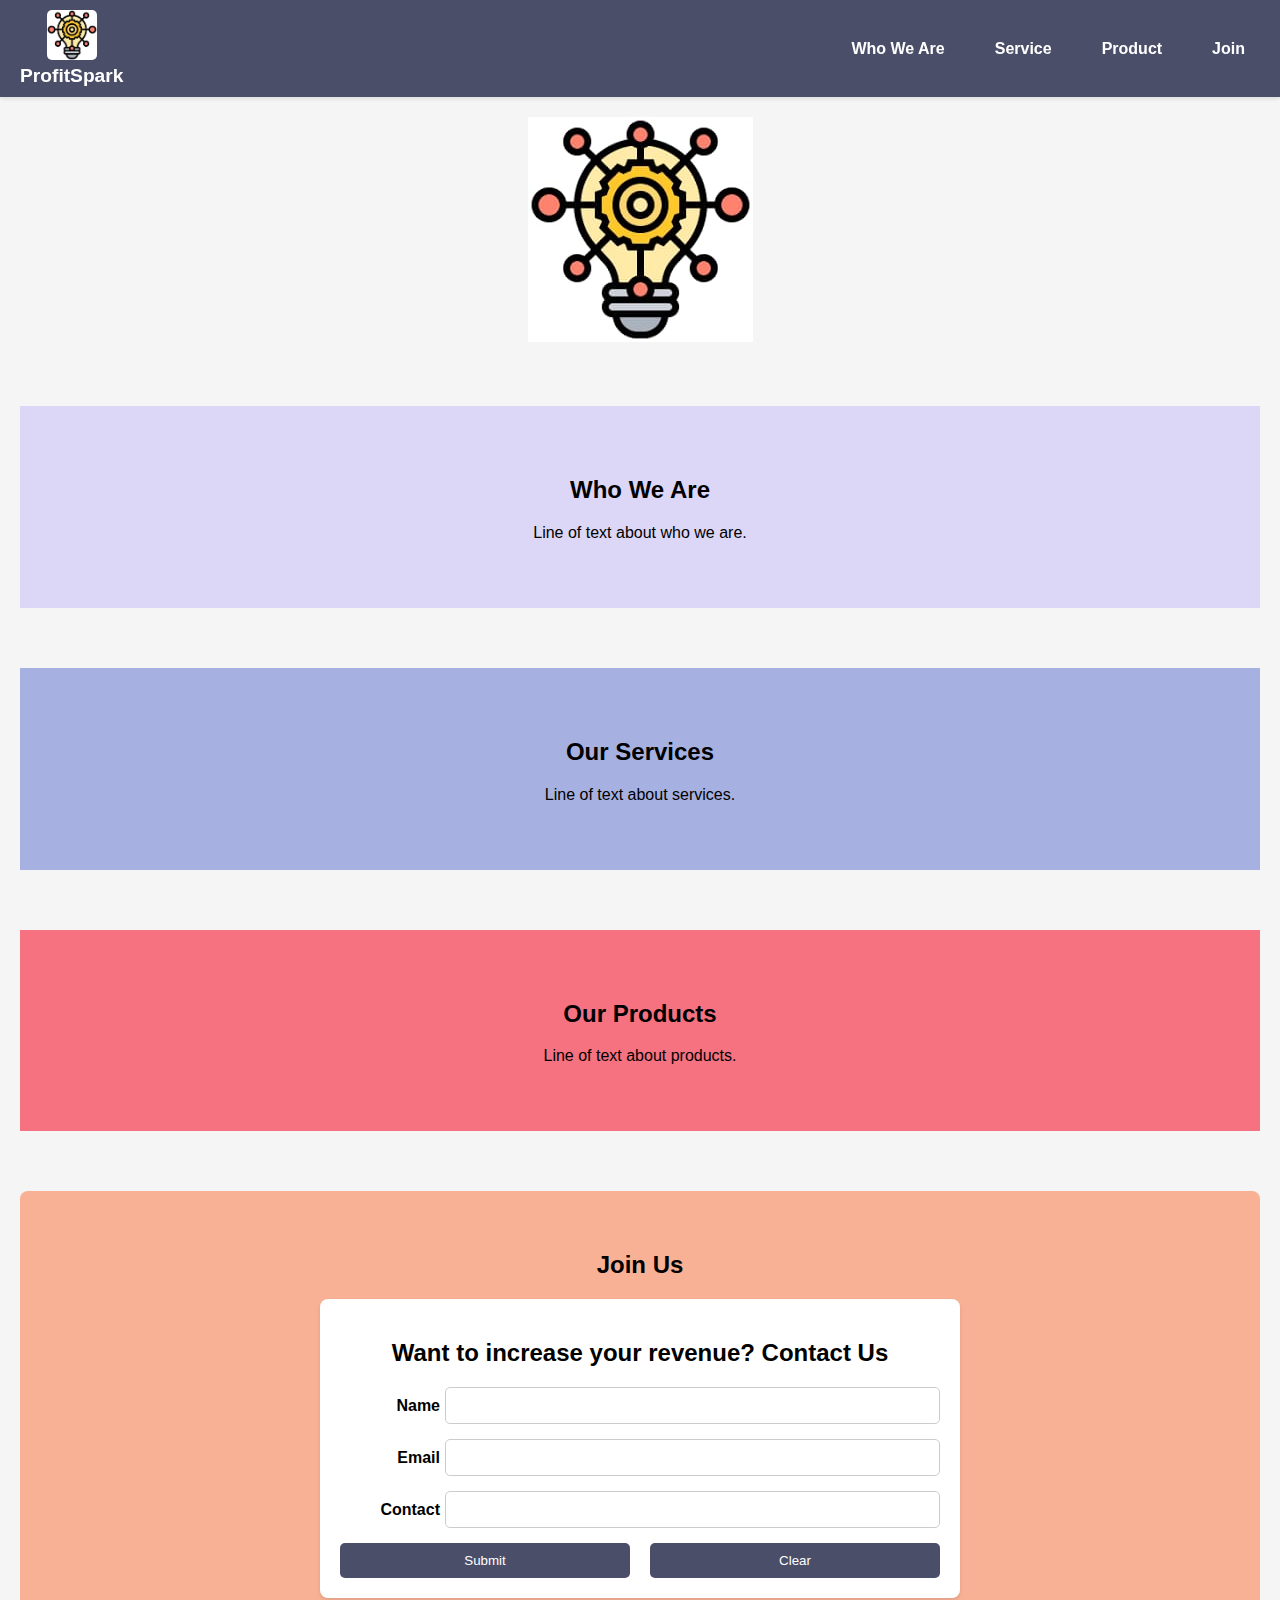
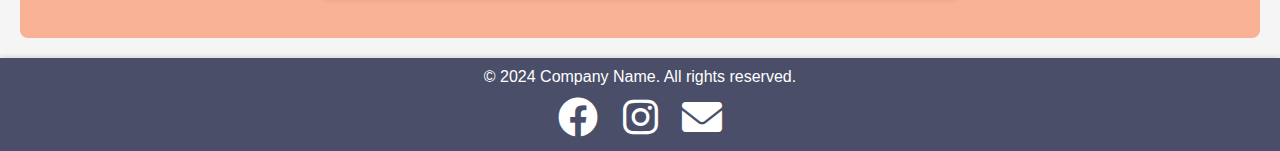
<file: index.html>
<!DOCTYPE html>
<html lang="en">
<head>
    <meta charset="UTF-8">
    <meta name="viewport" content="width=device-width, initial-scale=1.0">
    <title>Company Web Page</title>
    <link rel="stylesheet" href="https://cdnjs.cloudflare.com/ajax/libs/font-awesome/6.0.0/css/all.min.css">
    <link rel="stylesheet" href="styles.css">
</head>
<body>
    <header>
        <div class="logo-container">
            <img src="Image1.jpg" alt="Company Logo">
            <span class="company-name">ProfitSpark</span>
        </div>
        <nav>
            <div>
                <a href="#who-we-are">Who We Are</a>
                <ul>
                    <li><a href="#who-we-are">About Us</a></li>
                    <li><a href="#who-we-are">Our Team</a></li>
                </ul>
            </div>
            <div>
                <a href="#service">Service</a>
                <ul>
                    <li><a href="#service">Consulting</a></li>
                    <li><a href="#service">Support</a></li>
                </ul>
            </div>
            <div>
                <a href="#product">Product</a>
                <ul>
                    <li><a href="#product">Product 1</a></li>
                    <li><a href="#product">Product 2</a></li>
                </ul>
            </div>
            <a href="#join">Join</a>
        </nav>
    </header>
    
    <div class="content">
       <div class="carousel-container">
    <div class="carousel-inner">
        <div class="carousel-item">
            <img src="Image1.jpg" alt="Image 1">
        </div>
        <div class="carousel-item">
            <img src="Image2.jpg" alt="Image 2">
        </div>
        <div class="carousel-item">
            <img src="Image3.jpg" alt="Image 3">
        </div>
        <div class="carousel-item">
            <img src="Image4.jpg" alt="Image 4">
        </div>
        <div class="carousel-item">
            <img src="Image1.jpg" alt="Image 1">
        </div>
    </div>
</div>


        <section id="who-we-are" class="section">
            <h2>Who We Are</h2>
            <p>Line of text about who we are.</p>
        </section>
        <section id="service" class="section">
            <h2>Our Services</h2>
            <p>Line of text about services.</p>
        </section>
        <section id="product" class="section">
            <h2>Our Products</h2>
            <p>Line of text about products.</p>
        </section>
        <section id="join" class="section">
            <h2>Join Us</h2>
            <div class="contact-form">
                <h2>Want to increase your revenue? Contact Us</h2>
                <form action="submit.php" method="POST">
                    <div class="form-group">
                        <label for="name">Name</label>
                        <input type="text" id="name" name="name" required>
                    </div>
                    <div class="form-group">
                        <label for="email">Email</label>
                        <input type="email" id="email" name="email" required>
                    </div>
                    <div class="form-group">
                        <label for="contact">Contact</label>
                        <input type="tel" id="contact" name="contact" required>
                    </div>
                    <div class="form-buttons">
                        <button type="submit">Submit</button>
                        <button type="reset">Clear</button>
                    </div>
                </form>
            </div>
        </section>
    </div>
    <footer>
        &copy; 2024 Company Name. All rights reserved.
        <div class="social-media">
            <a href="https://facebook.com" aria-label="Facebook"><i class="fa-brands fa-facebook"></i></a>
            <a href="https://instagram.com" aria-label="Instagram"><i class="fa-brands fa-instagram"></i></a>
            <a href="mailto:info@yourcompany.com" aria-label="Email"><i class="fas fa-envelope"></i></a>
        </div>
    </footer>
</body>
</html>
</file>
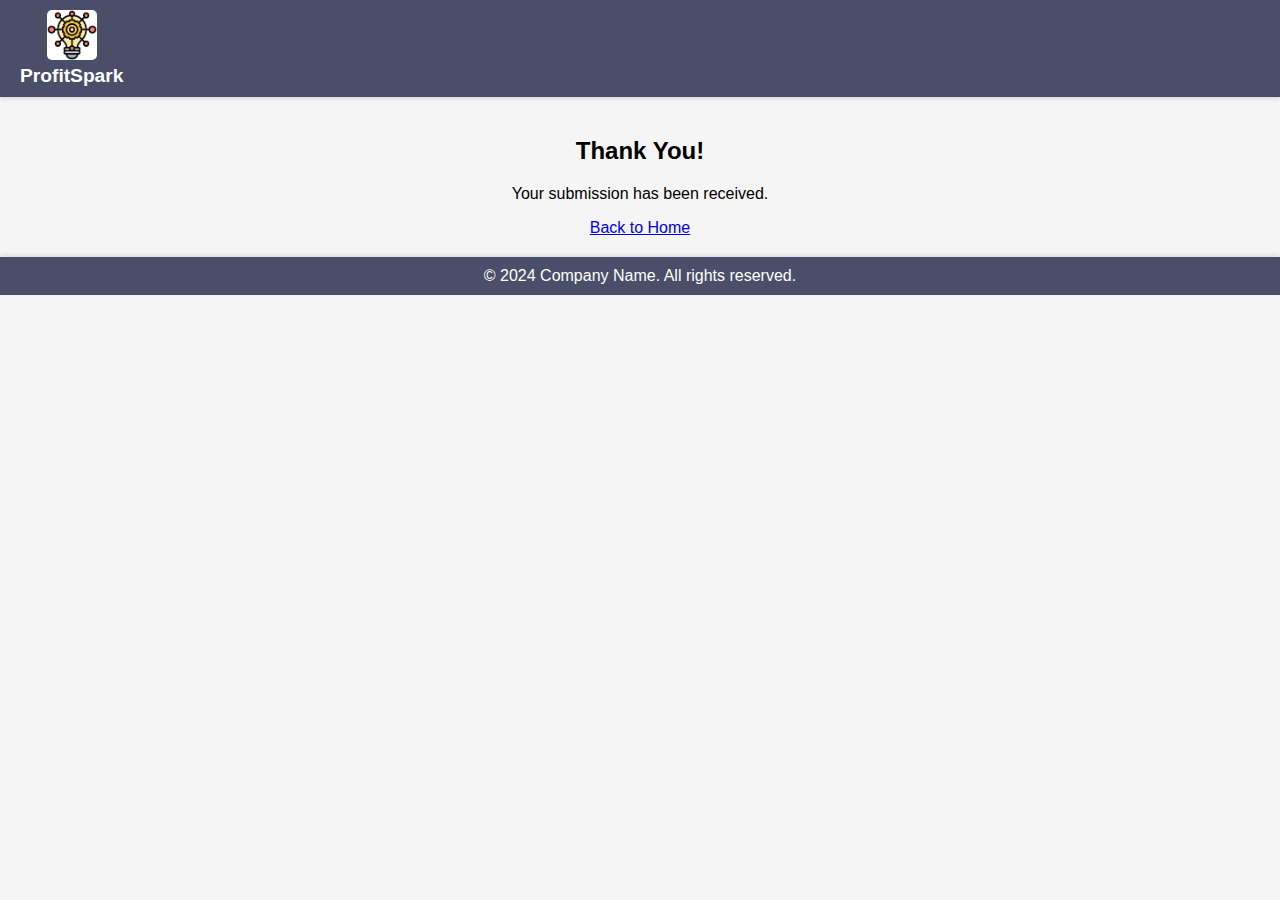
<file: thank_you.html>
<!DOCTYPE html>
<html lang="en">
<head>
    <meta charset="UTF-8">
    <meta name="viewport" content="width=device-width, initial-scale=1.0">
    <title>Thank You</title>
    <link rel="stylesheet" href="styles.css">
</head>
<body>
    <header>
        <div class="logo-container">
            <img src="Image1.jpg" alt="Company Logo">
            <span class="company-name">ProfitSpark</span>
        </div>
    </header>
    <div class="content">
        <h2>Thank You!</h2>
        <p>Your submission has been received.</p>
        <a href="index.html">Back to Home</a>
    </div>
    <footer>
        &copy; 2024 Company Name. All rights reserved.
    </footer>
</body>
</html>
</file>
<file: styles.css>
body {
    font-family: Arial, sans-serif;
    margin: 0;
    padding: 0;
    background-color: #f5f5f5;
    scroll-behavior: smooth;
    overflow-x: hidden;
}

header {
    display: flex;
    justify-content: space-between;
    align-items: center;
    background-color: #4a4e69;
    padding: 10px 20px;
    box-shadow: 0 2px 4px rgba(0, 0, 0, 0.1);
    position: sticky;
    top: 0;
    z-index: 1000;
    font-weight: bold;
}

.logo-container {
    display: flex;
    flex-direction: column;
    align-items: center;
}

header img {
    height: 50px;
    border-radius: 5px;
}

.company-name {
    color: #fff;
    font-size: 1.2em;
    margin-top: 5px;
}

nav {
    display: flex;
    gap: 20px;
}

nav div {
    position: relative;
}

nav a {
    text-decoration: none;
    text-align: center;
    color: #fff;
    padding: 10px 15px;
    display: block;
    transition: background-color 0.3s, color 0.3s;
}

nav a:hover {
    background-color: #6c757d;
    color: #fff;
    border-radius: 5px;
}

nav div:hover ul {
    display: block;
}

nav ul {
    list-style: none;
    padding: 0;
    margin: 0;
    display: none;
    position: absolute;
    top: 100%;
    left: 0;
    background-color: #fff;
    box-shadow: 0 2px 4px rgba(0, 0, 0, 0.1);
    border-radius: 5px;
    z-index: 1000;
    width: 100%; /* Width same as the parent */
    box-sizing: border-box; /* Include padding in the box model */
    min-width: 120px; /* Minimum width to ensure uniformity */
}

nav ul li {
    white-space: nowrap;
}

nav ul li a {
     padding: 10px 15px;
    color: #333;
    width: 100%; /* Width same as the parent */
    height: 40px; /* Uniform height */
    display: flex;
    align-items: center; /* Center text vertically */
    box-sizing: border-box; /* Include padding in the box model */
}

nav ul li a:hover {
    background-color: #f1f1f1;
    color: #000;
}


.content {
    padding: 20px;
    text-align: center;
}
/* Define animation for sliding images */
.carousel-container {
    overflow-x: hidden;
}
.carousel {
    width: 10rem;
    align-content: center;
    overflow: hidden;
    border: 1px solid #ddd;
    position: relative;
      background-blend-mode: lighten;
}

.carousel-inner {
    display: flex;
    transition: transform 0.5s ease-in-out;
    animation: slide 16s infinite;
}

.carousel-item {
    min-width: 100%;
    transition: transform 0.5s ease;
}

.carousel img {
    width: 100%;
    display: block;
}

@keyframes slide {
    0% { transform: translateX(0); }
    25% { transform: translateX(-100%); }
    50% { transform: translateX(-200%); }
    75% { transform: translateX(-300%); }
    100% { transform: translateX(-400%); }
}

.section {
    padding: 50px 0;
    margin-top: 60px;
    scroll-margin-top: 110px;
}

#who-we-are {
    background-color: #dcd6f7;
}

#service {
    background-color: #a6b1e1;
}

#product {
    background-color: #f67280;
}

#join {
    background-color: #f8b195;
    padding: 40px;
    border-radius: 8px;
}


.contact-form {
    max-width: 600px;
    margin: 0 auto;
    background-color: #fff;
    padding: 20px;
    border-radius: 8px;
    box-shadow: 0 2px 4px rgba(0, 0, 0, 0.1);
}

.contact-form h2 {
    margin-bottom: 20px;
}

.contact-form .form-group {
    margin-bottom: 15px;
    display: flex;
    flex-direction: column;
    align-items: center; /* Center align items */
    text-align: center; /* Center align text */
}

.contact-form .form-group label {
    margin-bottom: 5px;
    font-weight: bold;
    align-self: center; /* Align labels to the center */
}

.contact-form .form-group input {
    width: 100%;
    max-width: 300px; /* Set max-width for better readability */
    padding: 10px;
    border: 1px solid #ccc;
    border-radius: 5px;
    transition: border-color 0.3s;
}

.contact-form .form-group input:focus {
    border-color: #4a4e69;
    outline: none;
}

.contact-form .form-buttons {
    display: flex;
    justify-content: space-between;
    gap: 20px;
}

.contact-form .form-buttons button {
    padding: 10px 20px;
    border: none;
    border-radius: 5px;
    background-color: #4a4e69;
    color: #fff;
    cursor: pointer;
    transition: background-color 0.3s;
    flex: 1;
}

.contact-form .form-buttons button:hover {
    background-color: #6c757d;
}

/* Media Query for larger screens */
@media (min-width: 768px) {
    .contact-form .form-group {
        flex-direction: row;
        align-items: center; /* Center align items */
        justify-content: center; /* Center align content */
        text-align: left; /* Align text to the left */
    }

    .contact-form .form-group label {
        flex: 0 0 100px; /* Set label width */
        margin-bottom: 0;
        margin-right: 5px; /* Reduced space between label and input */
        text-align: right; /* Right align label text */
    }

    .contact-form .form-group input {
        flex: 1;
        max-width: none; /* Remove max-width for full responsiveness */
        min-width: 150px; /* Ensure a minimum width for inputs */
    }
}



footer {
    background-color: #4a4e69;
    color: #fff;
    text-align: center;
    padding: 10px 20px;
    box-shadow: 0 -2px 4px rgba(0, 0, 0, 0.1);
}

footer .social-media {
    margin-top: 10px;
}

footer .social-media a {
    background-color: transparent;
    color: #fff; /* Font color for the icons */
    margin: 0 10px;
    text-decoration: none;
    font-size: 2.5em;
    transition: color 0.3s;
}

footer .social-media a:hover {
    color: #ff6f61;
}
</file>
